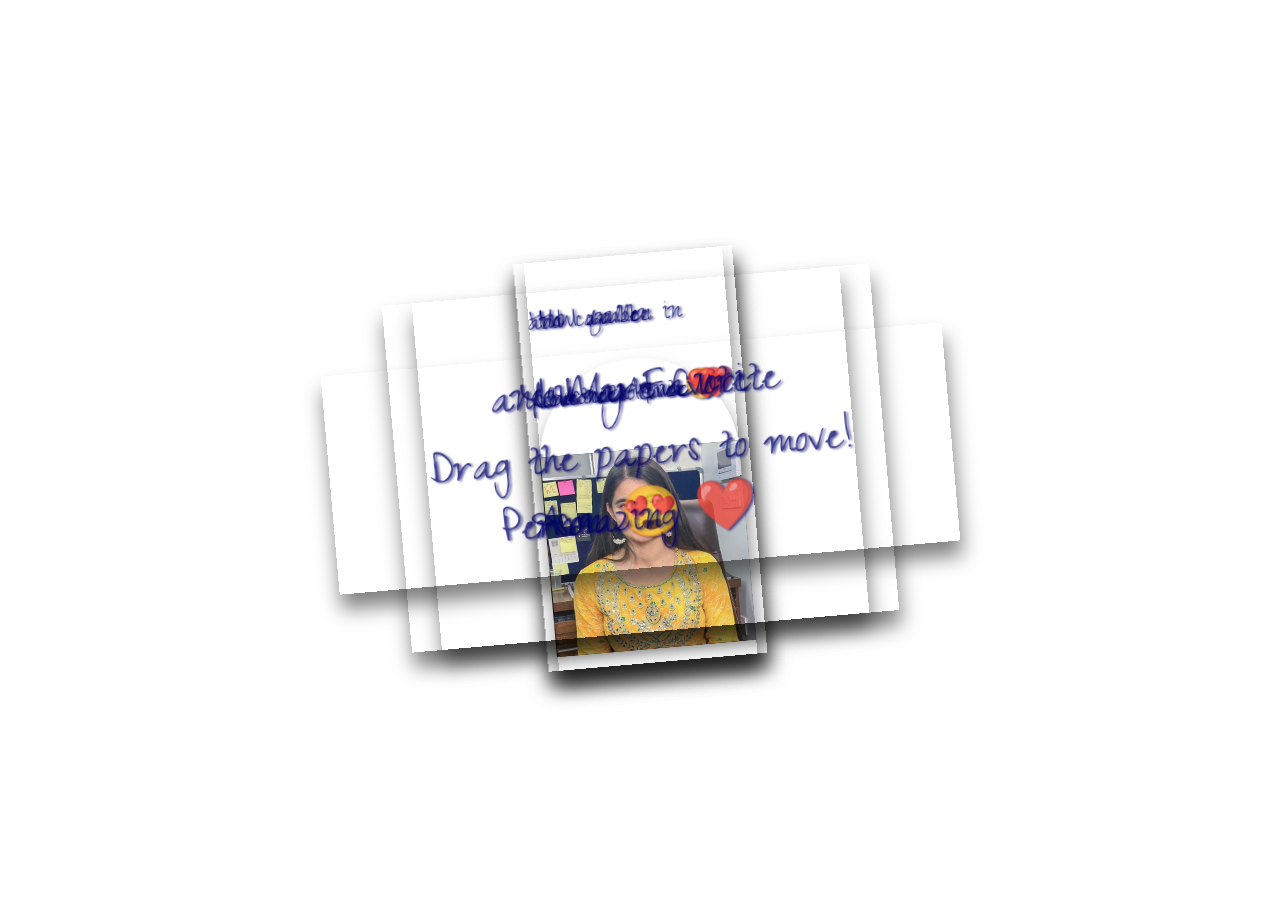
<file: AR/index.html>
<!DOCTYPE html>
<html lang="en" >
<head>
  <meta charset="UTF-8">
  <title>College Wishlist❤️ - Drag Papers ❤️</title>
  <link rel='stylesheet' href='https://fonts.googleapis.com/css2?family=Short+Stack&amp;family=Homemade+Apple&amp;display=swap'><link rel="stylesheet" href="./style.css">

</head>
<body>
<!-- partial:index.partial.html -->
<!-- A pen by Developer Rahul  -->
<div class="paper heart">

</div>

  
<div class="paper image">
  <p> and I fallen in</p>
    <p>Love with You 😍 </p>
   <img src="images/1.jpeg" />
</div>

<div class="paper image">
  <p>How can be </p>
  <p> Bestiee 4Ever❤️ </p>

  <img src="images/2.jpeg" />
</div>

<div class="paper image">
  <p>How can be </p>
   <p> someone so cute ❤️ </p>

  <img src="images/3.jpg" />
</div>



<div class="paper red">
<p class="p1"> and My Favorite</p>
<p class="p2">Person 😍</p>
</div>

<div class="paper">
<p class="p1">You are Cute </p>
  <p class="p1">Amazing <span style="color: red !important;">❤️</span></p>
</div>

<div class="paper">
<p class="p1">Drag the papers to move!</p>
</div>
<!-- partial -->
  <script  src="./script.js"></script>

</body>
</html>
</file>
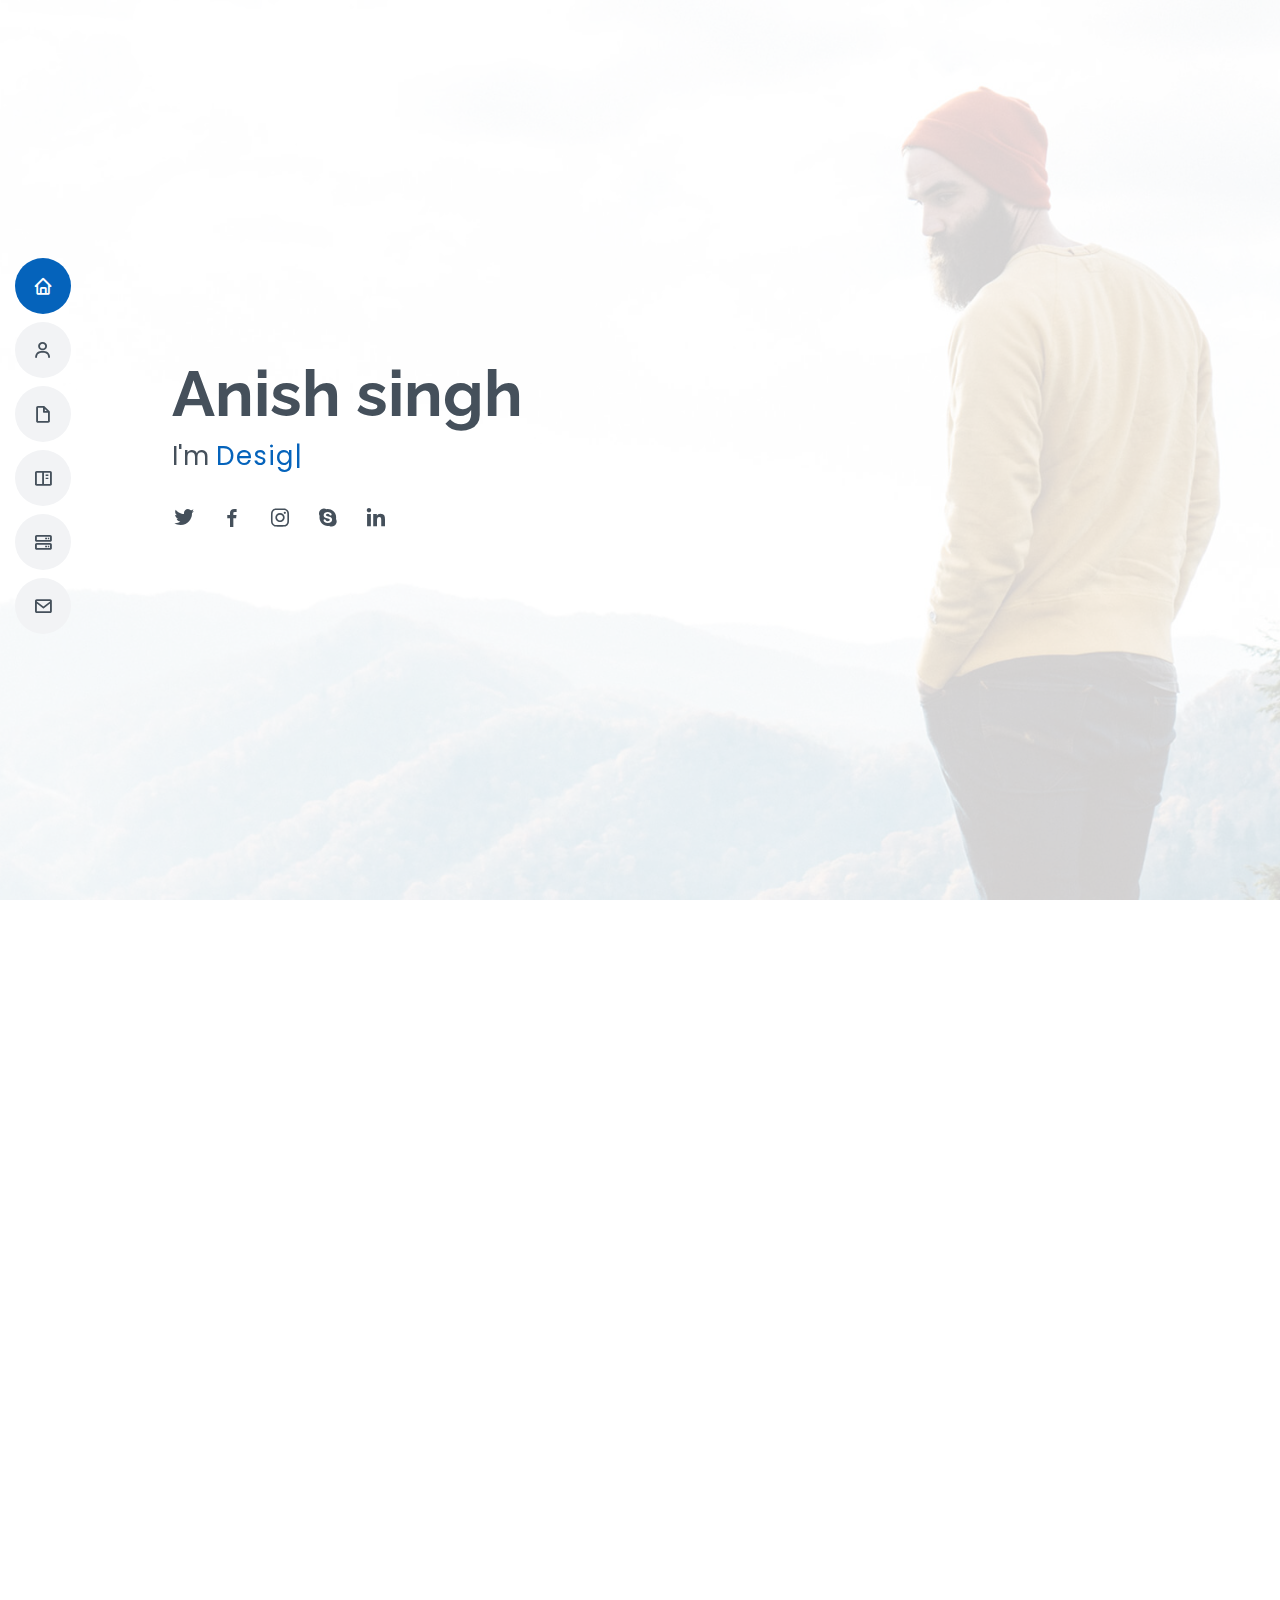
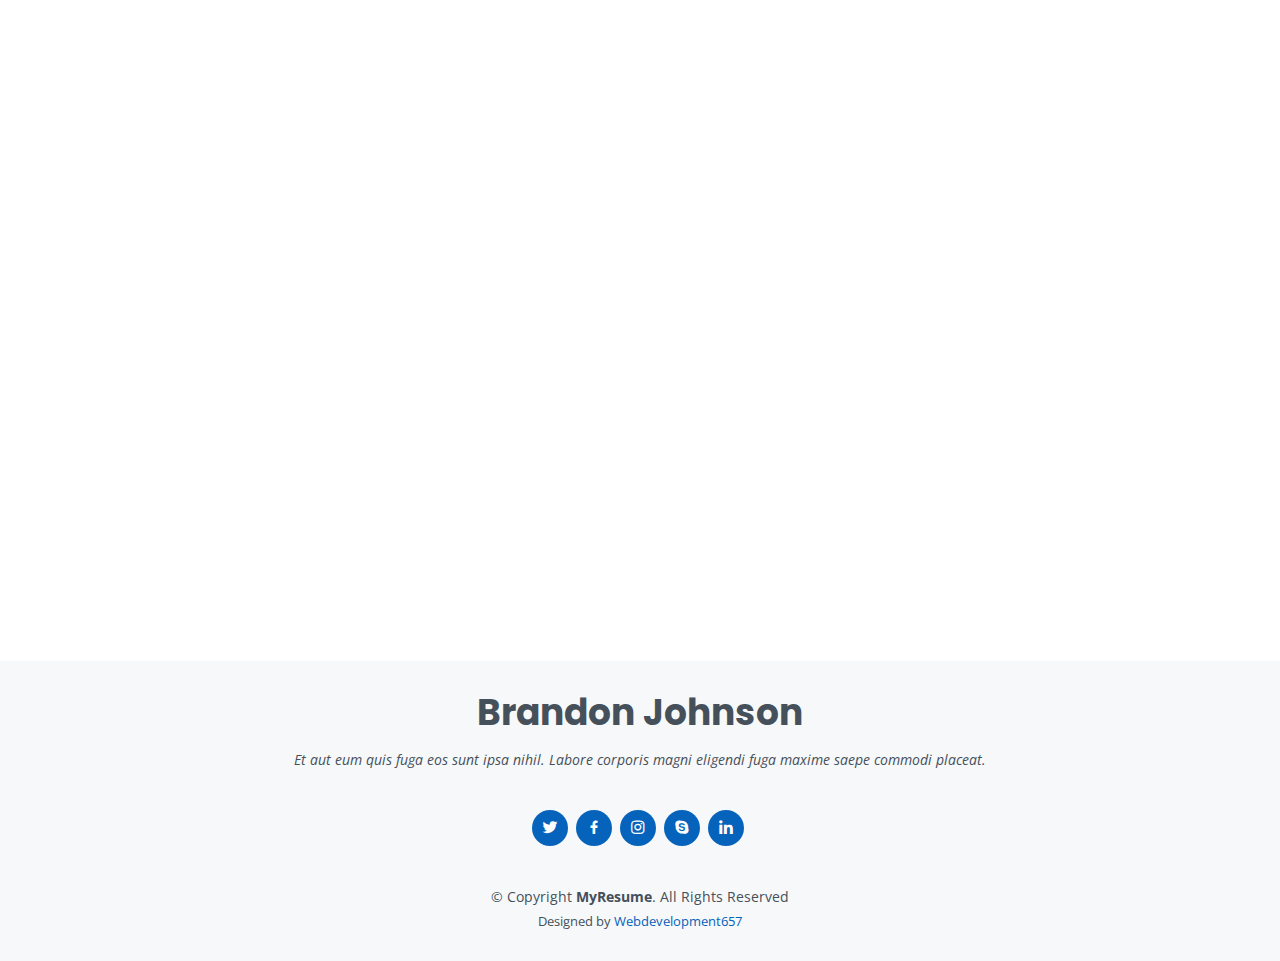
<file: MyResume/index.html>
<!DOCTYPE html>
<html lang="en">

<head>
  <meta charset="utf-8">
  <meta content="width=device-width, initial-scale=1.0" name="viewport">

  <title>MyResume Template - Index</title>
  <meta content="" name="description">
  <meta content="" name="keywords">

  <!-- Favicons -->
  <link href="assets/img/favicon.png" rel="icon">
  <link href="assets/img/apple-touch-icon.png" rel="apple-touch-icon">

  <!-- Google Fonts -->
  <link href="https://fonts.googleapis.com/css?family=Open+Sans:300,300i,400,400i,600,600i,700,700i|Raleway:300,300i,400,400i,500,500i,600,600i,700,700i|Poppins:300,300i,400,400i,500,500i,600,600i,700,700i" rel="stylesheet">

  <!-- Vendor CSS Files -->
  <link href="assets/vendor/aos/aos.css" rel="stylesheet">
  <link href="assets/vendor/bootstrap/css/bootstrap.min.css" rel="stylesheet">
  <link href="assets/vendor/bootstrap-icons/bootstrap-icons.css" rel="stylesheet">
  <link href="assets/vendor/boxicons/css/boxicons.min.css" rel="stylesheet">
  <link href="assets/vendor/glightbox/css/glightbox.min.css" rel="stylesheet">
  <link href="assets/vendor/swiper/swiper-bundle.min.css" rel="stylesheet">

  <!-- Template Main CSS File -->
  <link href="assets/css/style.css" rel="stylesheet">

  
</head>

<body>

  <!-- ======= Mobile nav toggle button ======= -->
  <!-- <button type="button" class="mobile-nav-toggle d-xl-none"><i class="bi bi-list mobile-nav-toggle"></i></button> -->
  <i class="bi bi-list mobile-nav-toggle d-lg-none"></i>
  <!-- ======= Header ======= -->
  <header id="header" class="d-flex flex-column justify-content-center">

    <nav id="navbar" class="navbar nav-menu">
      <ul>
        <li><a href="#hero" class="nav-link scrollto active"><i class="bx bx-home"></i> <span>Home</span></a></li>
        <li><a href="#about" class="nav-link scrollto"><i class="bx bx-user"></i> <span>About</span></a></li>
        <li><a href="#resume" class="nav-link scrollto"><i class="bx bx-file-blank"></i> <span>Resume</span></a></li>
        <li><a href="#portfolio" class="nav-link scrollto"><i class="bx bx-book-content"></i> <span>Portfolio</span></a></li>
        <li><a href="#services" class="nav-link scrollto"><i class="bx bx-server"></i> <span>Services</span></a></li>
        <li><a href="#contact" class="nav-link scrollto"><i class="bx bx-envelope"></i> <span>Contact</span></a></li>
      </ul>
    </nav><!-- .nav-menu -->

  </header><!-- End Header -->

  <!-- ======= Hero Section ======= -->
  <section id="hero" class="d-flex flex-column justify-content-center">
    <div class="container" data-aos="zoom-in" data-aos-delay="100">
      <h1>Anish singh</h1>
      <p>I'm <span class="typed" data-typed-items="Designer, Developer, Freelancer, Photographer"></span></p>
      <div class="social-links">
        <a href="#" class="twitter"><i class="bx bxl-twitter"></i></a>
        <a href="#" class="facebook"><i class="bx bxl-facebook"></i></a>
        <a href="#" class="instagram"><i class="bx bxl-instagram"></i></a>
        <a href="#" class="google-plus"><i class="bx bxl-skype"></i></a>
        <a href="#" class="linkedin"><i class="bx bxl-linkedin"></i></a>
      </div>
    </div>
  </section><!-- End Hero -->

  <main id="main">

    <!-- ======= About Section ======= -->
    <section id="about" class="about">
      <div class="container" data-aos="fade-up">

        <div class="section-title">
          <h2>About</h2>
          <p>Magnam dolores commodi suscipit. Necessitatibus eius consequatur ex aliquid fuga eum quidem. Sit sint consectetur velit. Quisquam quos quisquam cupiditate. Et nemo qui impedit suscipit alias ea. Quia fugiat sit in iste officiis commodi quidem hic quas.</p>
        </div>

        <div class="row">
          <div class="col-lg-4">
            <img src="assets/img/profile-img.jpg" class="img-fluid" alt="">
          </div>
          <div class="col-lg-8 pt-4 pt-lg-0 content">
            <h3>UI/UX Designer &amp; Web Developer.</h3>
            <p class="fst-italic">
              Lorem ipsum dolor sit amet, consectetur adipiscing elit, sed do eiusmod tempor incididunt ut labore et dolore
              magna aliqua.
            </p>
            <div class="row">
              <div class="col-lg-6">
                <ul>
                  <li><i class="bi bi-chevron-right"></i> <strong>Birthday:</strong> <span>1 May 1995</span></li>
                  <li><i class="bi bi-chevron-right"></i> <strong>Website:</strong> <span>www.example.com</span></li>
                  <li><i class="bi bi-chevron-right"></i> <strong>Phone:</strong> <span>+123 456 7890</span></li>
                  <li><i class="bi bi-chevron-right"></i> <strong>City:</strong> <span>New York, USA</span></li>
                </ul>
              </div>
              <div class="col-lg-6">
                <ul>
                  <li><i class="bi bi-chevron-right"></i> <strong>Age:</strong> <span>30</span></li>
                  <li><i class="bi bi-chevron-right"></i> <strong>Degree:</strong> <span>Master</span></li>
                  <li><i class="bi bi-chevron-right"></i> <strong>PhEmailone:</strong> <span>email@example.com</span></li>
                  <li><i class="bi bi-chevron-right"></i> <strong>Freelance:</strong> <span>Available</span></li>
                </ul>
              </div>
            </div>
            <p>
              Officiis eligendi itaque labore et dolorum mollitia officiis optio vero. Quisquam sunt adipisci omnis et ut. Nulla accusantium dolor incidunt officia tempore. Et eius omnis.
              Cupiditate ut dicta maxime officiis quidem quia. Sed et consectetur qui quia repellendus itaque neque. Aliquid amet quidem ut quaerat cupiditate. Ab et eum qui repellendus omnis culpa magni laudantium dolores.
            </p>
          </div>
        </div>

      </div>
    </section><!-- End About Section -->

    <!-- ======= Facts Section ======= -->
    <section id="facts" class="facts">
      <div class="container" data-aos="fade-up">

        <div class="section-title">
          <h2>Facts</h2>
          <p>Magnam dolores commodi suscipit. Necessitatibus eius consequatur ex aliquid fuga eum quidem. Sit sint consectetur velit. Quisquam quos quisquam cupiditate. Et nemo qui impedit suscipit alias ea. Quia fugiat sit in iste officiis commodi quidem hic quas.</p>
        </div>

        <div class="row">

          <div class="col-lg-3 col-md-6">
            <div class="count-box">
              <i class="bi bi-emoji-smile"></i>
              <span data-purecounter-start="0" data-purecounter-end="232" data-purecounter-duration="1" class="purecounter"></span>
              <p>Happy Clients</p>
            </div>
          </div>

          <div class="col-lg-3 col-md-6 mt-5 mt-md-0">
            <div class="count-box">
              <i class="bi bi-journal-richtext"></i>
              <span data-purecounter-start="0" data-purecounter-end="521" data-purecounter-duration="1" class="purecounter"></span>
              <p>Projects</p>
            </div>
          </div>

          <div class="col-lg-3 col-md-6 mt-5 mt-lg-0">
            <div class="count-box">
              <i class="bi bi-headset"></i>
              <span data-purecounter-start="0" data-purecounter-end="1463" data-purecounter-duration="1" class="purecounter"></span>
              <p>Hours Of Support</p>
            </div>
          </div>

          <div class="col-lg-3 col-md-6 mt-5 mt-lg-0">
            <div class="count-box">
              <i class="bi bi-award"></i>
              <span data-purecounter-start="0" data-purecounter-end="25" data-purecounter-duration="1" class="purecounter"></span>
              <p>Awards</p>
            </div>
          </div>

        </div>

      </div>
    </section><!-- End Facts Section -->

    <!-- ======= Skills Section ======= -->
    <section id="skills" class="skills section-bg">
      <div class="container" data-aos="fade-up">

        <div class="section-title">
          <h2>Skills</h2>
          <p>Magnam dolores commodi suscipit. Necessitatibus eius consequatur ex aliquid fuga eum quidem. Sit sint consectetur velit. Quisquam quos quisquam cupiditate. Et nemo qui impedit suscipit alias ea. Quia fugiat sit in iste officiis commodi quidem hic quas.</p>
        </div>

        <div class="row skills-content">

          <div class="col-lg-6">

            <div class="progress">
              <span class="skill">HTML <i class="val">100%</i></span>
              <div class="progress-bar-wrap">
                <div class="progress-bar" role="progressbar" aria-valuenow="100" aria-valuemin="0" aria-valuemax="100"></div>
              </div>
            </div>

            <div class="progress">
              <span class="skill">CSS <i class="val">90%</i></span>
              <div class="progress-bar-wrap">
                <div class="progress-bar" role="progressbar" aria-valuenow="90" aria-valuemin="0" aria-valuemax="100"></div>
              </div>
            </div>

            <div class="progress">
              <span class="skill">JavaScript <i class="val">75%</i></span>
              <div class="progress-bar-wrap">
                <div class="progress-bar" role="progressbar" aria-valuenow="75" aria-valuemin="0" aria-valuemax="100"></div>
              </div>
            </div>

          </div>

          <div class="col-lg-6">

            <div class="progress">
              <span class="skill">PHP <i class="val">80%</i></span>
              <div class="progress-bar-wrap">
                <div class="progress-bar" role="progressbar" aria-valuenow="80" aria-valuemin="0" aria-valuemax="100"></div>
              </div>
            </div>

            <div class="progress">
              <span class="skill">WordPress/CMS <i class="val">90%</i></span>
              <div class="progress-bar-wrap">
                <div class="progress-bar" role="progressbar" aria-valuenow="90" aria-valuemin="0" aria-valuemax="100"></div>
              </div>
            </div>

            <div class="progress">
              <span class="skill">Photoshop <i class="val">55%</i></span>
              <div class="progress-bar-wrap">
                <div class="progress-bar" role="progressbar" aria-valuenow="55" aria-valuemin="0" aria-valuemax="100"></div>
              </div>
            </div>

          </div>

        </div>

      </div>
    </section><!-- End Skills Section -->

    <!-- ======= Resume Section ======= -->
    <section id="resume" class="resume">
      <div class="container" data-aos="fade-up">

        <div class="section-title">
          <h2>Resume</h2>
          <p>Magnam dolores commodi suscipit. Necessitatibus eius consequatur ex aliquid fuga eum quidem. Sit sint consectetur velit. Quisquam quos quisquam cupiditate. Et nemo qui impedit suscipit alias ea. Quia fugiat sit in iste officiis commodi quidem hic quas.</p>
        </div>

        <div class="row">
          <div class="col-lg-6">
            <h3 class="resume-title">Sumary</h3>
            <div class="resume-item pb-0">
              <h4>Brandon Johnson</h4>
              <p><em>Innovative and deadline-driven Graphic Designer with 3+ years of experience designing and developing user-centered digital/print marketing material from initial concept to final, polished deliverable.</em></p>
              <ul>
                <li>Portland par 127,Orlando, FL</li>
                <li>(123) 456-7891</li>
                <li>alice.barkley@example.com</li>
              </ul>
            </div>

            <h3 class="resume-title">Education</h3>
            <div class="resume-item">
              <h4>Master of Fine Arts &amp; Graphic Design</h4>
              <h5>2015 - 2016</h5>
              <p><em>Rochester Institute of Technology, Rochester, NY</em></p>
              <p>Qui deserunt veniam. Et sed aliquam labore tempore sed quisquam iusto autem sit. Ea vero voluptatum qui ut dignissimos deleniti nerada porti sand markend</p>
            </div>
            <div class="resume-item">
              <h4>Bachelor of Fine Arts &amp; Graphic Design</h4>
              <h5>2010 - 2014</h5>
              <p><em>Rochester Institute of Technology, Rochester, NY</em></p>
              <p>Quia nobis sequi est occaecati aut. Repudiandae et iusto quae reiciendis et quis Eius vel ratione eius unde vitae rerum voluptates asperiores voluptatem Earum molestiae consequatur neque etlon sader mart dila</p>
            </div>
          </div>
          <div class="col-lg-6">
            <h3 class="resume-title">Professional Experience</h3>
            <div class="resume-item">
              <h4>Senior graphic design specialist</h4>
              <h5>2019 - Present</h5>
              <p><em>Experion, New York, NY </em></p>
              <ul>
                <li>Lead in the design, development, and implementation of the graphic, layout, and production communication materials</li>
                <li>Delegate tasks to the 7 members of the design team and provide counsel on all aspects of the project. </li>
                <li>Supervise the assessment of all graphic materials in order to ensure quality and accuracy of the design</li>
                <li>Oversee the efficient use of production project budgets ranging from $2,000 - $25,000</li>
              </ul>
            </div>
            <div class="resume-item">
              <h4>Graphic design specialist</h4>
              <h5>2017 - 2018</h5>
              <p><em>Stepping Stone Advertising, New York, NY</em></p>
              <ul>
                <li>Developed numerous marketing programs (logos, brochures,infographics, presentations, and advertisements).</li>
                <li>Managed up to 5 projects or tasks at a given time while under pressure</li>
                <li>Recommended and consulted with clients on the most appropriate graphic design</li>
                <li>Created 4+ design presentations and proposals a month for clients and account managers</li>
              </ul>
            </div>
          </div>
        </div>

      </div>
    </section><!-- End Resume Section -->

    <!-- ======= Portfolio Section ======= -->
    <section id="portfolio" class="portfolio section-bg">
      <div class="container" data-aos="fade-up">

        <div class="section-title">
          <h2>Portfolio</h2>
          <p>Magnam dolores commodi suscipit. Necessitatibus eius consequatur ex aliquid fuga eum quidem. Sit sint consectetur velit. Quisquam quos quisquam cupiditate. Et nemo qui impedit suscipit alias ea. Quia fugiat sit in iste officiis commodi quidem hic quas.</p>
        </div>

        <div class="row">
          <div class="col-lg-12 d-flex justify-content-center" data-aos="fade-up" data-aos-delay="100">
            <ul id="portfolio-flters">
              <li data-filter="*" class="filter-active">All</li>
              <li data-filter=".filter-app">App</li>
              <li data-filter=".filter-card">Card</li>
              <li data-filter=".filter-web">Web</li>
            </ul>
          </div>
        </div>

        <div class="row portfolio-container" data-aos="fade-up" data-aos-delay="200">

          <div class="col-lg-4 col-md-6 portfolio-item filter-app">
            <div class="portfolio-wrap">
              <img src="assets/img/portfolio/portfolio-1.jpg" class="img-fluid" alt="">
              <div class="portfolio-info">
                <h4>App 1</h4>
                <p>App</p>
                <div class="portfolio-links">
                  <a href="assets/img/portfolio/portfolio-1.jpg" data-gallery="portfolioGallery" class="portfolio-lightbox" title="App 1"><i class="bx bx-plus"></i></a>
                  <a href="portfolio-details.html" class="portfolio-details-lightbox" data-glightbox="type: external" title="Portfolio Details"><i class="bx bx-link"></i></a>
                </div>
              </div>
            </div>
          </div>

          <div class="col-lg-4 col-md-6 portfolio-item filter-web">
            <div class="portfolio-wrap">
              <img src="assets/img/portfolio/portfolio-2.jpg" class="img-fluid" alt="">
              <div class="portfolio-info">
                <h4>Web 3</h4>
                <p>Web</p>
                <div class="portfolio-links">
                  <a href="assets/img/portfolio/portfolio-2.jpg" data-gallery="portfolioGallery" class="portfolio-lightbox" title="Web 3"><i class="bx bx-plus"></i></a>
                  <a href="portfolio-details.html" class="portfolio-details-lightbox" data-glightbox="type: external" title="Portfolio Details"><i class="bx bx-link"></i></a>
                </div>
              </div>
            </div>
          </div>

          <div class="col-lg-4 col-md-6 portfolio-item filter-app">
            <div class="portfolio-wrap">
              <img src="assets/img/portfolio/portfolio-3.jpg" class="img-fluid" alt="">
              <div class="portfolio-info">
                <h4>App 2</h4>
                <p>App</p>
                <div class="portfolio-links">
                  <a href="assets/img/portfolio/portfolio-3.jpg" data-gallery="portfolioGallery" class="portfolio-lightbox" title="App 2"><i class="bx bx-plus"></i></a>
                  <a href="portfolio-details.html" class="portfolio-details-lightbox" data-glightbox="type: external" title="Portfolio Details"><i class="bx bx-link"></i></a>
                </div>
              </div>
            </div>
          </div>

          <div class="col-lg-4 col-md-6 portfolio-item filter-card">
            <div class="portfolio-wrap">
              <img src="assets/img/portfolio/portfolio-4.jpg" class="img-fluid" alt="">
              <div class="portfolio-info">
                <h4>Card 2</h4>
                <p>Card</p>
                <div class="portfolio-links">
                  <a href="assets/img/portfolio/portfolio-4.jpg" data-gallery="portfolioGallery" class="portfolio-lightbox" title="Card 2"><i class="bx bx-plus"></i></a>
                  <a href="portfolio-details.html" class="portfolio-details-lightbox" data-glightbox="type: external" title="Portfolio Details"><i class="bx bx-link"></i></a>
                </div>
              </div>
            </div>
          </div>

          <div class="col-lg-4 col-md-6 portfolio-item filter-web">
            <div class="portfolio-wrap">
              <img src="assets/img/portfolio/portfolio-5.jpg" class="img-fluid" alt="">
              <div class="portfolio-info">
                <h4>Web 2</h4>
                <p>Web</p>
                <div class="portfolio-links">
                  <a href="assets/img/portfolio/portfolio-5.jpg" data-gallery="portfolioGallery" class="portfolio-lightbox" title="Web 2"><i class="bx bx-plus"></i></a>
                  <a href="portfolio-details.html" class="portfolio-details-lightbox" data-glightbox="type: external" title="Portfolio Details"><i class="bx bx-link"></i></a>
                </div>
              </div>
            </div>
          </div>

          <div class="col-lg-4 col-md-6 portfolio-item filter-app">
            <div class="portfolio-wrap">
              <img src="assets/img/portfolio/portfolio-6.jpg" class="img-fluid" alt="">
              <div class="portfolio-info">
                <h4>App 3</h4>
                <p>App</p>
                <div class="portfolio-links">
                  <a href="assets/img/portfolio/portfolio-6.jpg" data-gallery="portfolioGallery" class="portfolio-lightbox" title="App 3"><i class="bx bx-plus"></i></a>
                  <a href="portfolio-details.html" class="portfolio-details-lightbox" data-glightbox="type: external" title="Portfolio Details"><i class="bx bx-link"></i></a>
                </div>
              </div>
            </div>
          </div>

          <div class="col-lg-4 col-md-6 portfolio-item filter-card">
            <div class="portfolio-wrap">
              <img src="assets/img/portfolio/portfolio-7.jpg" class="img-fluid" alt="">
              <div class="portfolio-info">
                <h4>Card 1</h4>
                <p>Card</p>
                <div class="portfolio-links">
                  <a href="assets/img/portfolio/portfolio-7.jpg" data-gallery="portfolioGallery" class="portfolio-lightbox" title="Card 1"><i class="bx bx-plus"></i></a>
                  <a href="portfolio-details.html" class="portfolio-details-lightbox" data-glightbox="type: external" title="Portfolio Details"><i class="bx bx-link"></i></a>
                </div>
              </div>
            </div>
          </div>

          <div class="col-lg-4 col-md-6 portfolio-item filter-card">
            <div class="portfolio-wrap">
              <img src="assets/img/portfolio/portfolio-8.jpg" class="img-fluid" alt="">
              <div class="portfolio-info">
                <h4>Card 3</h4>
                <p>Card</p>
                <div class="portfolio-links">
                  <a href="assets/img/portfolio/portfolio-8.jpg" data-gallery="portfolioGallery" class="portfolio-lightbox" title="Card 3"><i class="bx bx-plus"></i></a>
                  <a href="portfolio-details.html" class="portfolio-details-lightbox" data-glightbox="type: external" title="Portfolio Details"><i class="bx bx-link"></i></a>
                </div>
              </div>
            </div>
          </div>

          <div class="col-lg-4 col-md-6 portfolio-item filter-web">
            <div class="portfolio-wrap">
              <img src="assets/img/portfolio/portfolio-9.jpg" class="img-fluid" alt="">
              <div class="portfolio-info">
                <h4>Web 3</h4>
                <p>Web</p>
                <div class="portfolio-links">
                  <a href="assets/img/portfolio/portfolio-9.jpg" data-gallery="portfolioGallery" class="portfolio-lightbox" title="Web 3"><i class="bx bx-plus"></i></a>
                  <a href="portfolio-details.html" class="portfolio-details-lightbox" data-glightbox="type: external" title="Portfolio Details"><i class="bx bx-link"></i></a>
                </div>
              </div>
            </div>
          </div>

        </div>

      </div>
    </section><!-- End Portfolio Section -->

    <!-- ======= Services Section ======= -->
    <section id="services" class="services">
      <div class="container" data-aos="fade-up">

        <div class="section-title">
          <h2>Services</h2>
          <p>Magnam dolores commodi suscipit. Necessitatibus eius consequatur ex aliquid fuga eum quidem. Sit sint consectetur velit. Quisquam quos quisquam cupiditate. Et nemo qui impedit suscipit alias ea. Quia fugiat sit in iste officiis commodi quidem hic quas.</p>
        </div>

        <div class="row">

          <div class="col-lg-4 col-md-6 d-flex align-items-stretch" data-aos="zoom-in" data-aos-delay="100">
            <div class="icon-box iconbox-blue">
              <div class="icon">
                <svg width="100" height="100" viewBox="0 0 600 600" xmlns="http://www.w3.org/2000/svg">
                  <path stroke="none" stroke-width="0" fill="#f5f5f5" d="M300,521.0016835830174C376.1290562159157,517.8887921683347,466.0731472004068,529.7835943286574,510.70327084640275,468.03025145048787C554.3714126377745,407.6079735673963,508.03601936045806,328.9844924480964,491.2728898941984,256.3432110539036C474.5976632858925,184.082847569629,479.9380746630129,96.60480741107993,416.23090153303,58.64404602377083C348.86323505073057,18.502131276798302,261.93793281208167,40.57373210992963,193.5410806939664,78.93577620505333C130.42746243093433,114.334589627462,98.30271207620316,179.96522072025542,76.75703585869454,249.04625023123273C51.97151888228291,328.5150500222984,13.704378332031375,421.85034740162234,66.52175969318436,486.19268352777647C119.04800174914682,550.1803526380478,217.28368757567262,524.383925680826,300,521.0016835830174"></path>
                </svg>
                <i class="bx bxl-dribbble"></i>
              </div>
              <h4><a href="">Lorem Ipsum</a></h4>
              <p>Voluptatum deleniti atque corrupti quos dolores et quas molestias excepturi</p>
            </div>
          </div>

          <div class="col-lg-4 col-md-6 d-flex align-items-stretch mt-4 mt-md-0" data-aos="zoom-in" data-aos-delay="200">
            <div class="icon-box iconbox-orange ">
              <div class="icon">
                <svg width="100" height="100" viewBox="0 0 600 600" xmlns="http://www.w3.org/2000/svg">
                  <path stroke="none" stroke-width="0" fill="#f5f5f5" d="M300,582.0697525312426C382.5290701553225,586.8405444964366,449.9789794690241,525.3245884688669,502.5850820975895,461.55621195738473C556.606425686781,396.0723002908107,615.8543463187945,314.28637112970534,586.6730223649479,234.56875336149918C558.9533121215079,158.8439757836574,454.9685369536778,164.00468322053177,381.49747125262974,130.76875717737553C312.15926192815925,99.40240125094834,248.97055460311594,18.661163978235184,179.8680185752513,50.54337015887873C110.5421016452524,82.52863877960104,119.82277516462835,180.83849132639028,109.12597500060166,256.43424936330496C100.08760227029461,320.3096726198365,92.17705696193138,384.0621239912766,124.79988738764834,439.7174275375508C164.83382741302287,508.01625554203684,220.96474134820875,577.5009287672846,300,582.0697525312426"></path>
                </svg>
                <i class="bx bx-file"></i>
              </div>
              <h4><a href="">Sed Perspiciatis</a></h4>
              <p>Duis aute irure dolor in reprehenderit in voluptate velit esse cillum dolore</p>
            </div>
          </div>

          <div class="col-lg-4 col-md-6 d-flex align-items-stretch mt-4 mt-lg-0" data-aos="zoom-in" data-aos-delay="300">
            <div class="icon-box iconbox-pink">
              <div class="icon">
                <svg width="100" height="100" viewBox="0 0 600 600" xmlns="http://www.w3.org/2000/svg">
                  <path stroke="none" stroke-width="0" fill="#f5f5f5" d="M300,541.5067337569781C382.14930387511276,545.0595476570109,479.8736841581634,548.3450877840088,526.4010558755058,480.5488172755941C571.5218469581645,414.80211281144784,517.5187510058486,332.0715597781072,496.52539010469104,255.14436215662573C477.37192572678356,184.95920475031193,473.57363656557914,105.61284051026155,413.0603344069578,65.22779650032875C343.27470386102294,18.654635553484475,251.2091493199835,5.337323636656869,175.0934190732945,40.62881213300186C97.87086631185822,76.43348514350839,51.98124368387456,156.15599469081315,36.44837278890362,239.84606092416172C21.716077023791087,319.22268207091537,43.775223500013084,401.1760424656574,96.891909868211,461.97329694683043C147.22146801428983,519.5804099606455,223.5754009179313,538.201503339737,300,541.5067337569781"></path>
                </svg>
                <i class="bx bx-tachometer"></i>
              </div>
              <h4><a href="">Magni Dolores</a></h4>
              <p>Excepteur sint occaecat cupidatat non proident, sunt in culpa qui officia</p>
            </div>
          </div>

          <div class="col-lg-4 col-md-6 d-flex align-items-stretch mt-4" data-aos="zoom-in" data-aos-delay="100">
            <div class="icon-box iconbox-yellow">
              <div class="icon">
                <svg width="100" height="100" viewBox="0 0 600 600" xmlns="http://www.w3.org/2000/svg">
                  <path stroke="none" stroke-width="0" fill="#f5f5f5" d="M300,503.46388370962813C374.79870501325706,506.71871716319447,464.8034551963731,527.1746412648533,510.4981551193396,467.86667711651364C555.9287308511215,408.9015244558933,512.6030010748507,327.5744911775523,490.211057578863,256.5855673507754C471.097692560561,195.9906835881958,447.69079081568157,138.11976852964426,395.19560036434837,102.3242989838813C329.3053358748298,57.3949838291264,248.02791733380457,8.279543830951368,175.87071277845988,42.242879143198664C103.41431057327972,76.34704239035025,93.79494320519305,170.9812938413882,81.28167332365135,250.07896920659033C70.17666984294237,320.27484674793965,64.84698225790005,396.69656628748305,111.28512138212992,450.4950937839243C156.20124167950087,502.5303643271138,231.32542653798444,500.4755392045468,300,503.46388370962813"></path>
                </svg>
                <i class="bx bx-layer"></i>
              </div>
              <h4><a href="">Nemo Enim</a></h4>
              <p>At vero eos et accusamus et iusto odio dignissimos ducimus qui blanditiis</p>
            </div>
          </div>

          <div class="col-lg-4 col-md-6 d-flex align-items-stretch mt-4" data-aos="zoom-in" data-aos-delay="200">
            <div class="icon-box iconbox-red">
              <div class="icon">
                <svg width="100" height="100" viewBox="0 0 600 600" xmlns="http://www.w3.org/2000/svg">
                  <path stroke="none" stroke-width="0" fill="#f5f5f5" d="M300,532.3542879108572C369.38199826031484,532.3153073249985,429.10787420159085,491.63046689027357,474.5244479745417,439.17860296908856C522.8885846962883,383.3225815378663,569.1668002868075,314.3205725914397,550.7432151929288,242.7694973846089C532.6665558377875,172.5657663291529,456.2379748765914,142.6223662098291,390.3689995646985,112.34683881706744C326.66090330228417,83.06452184765237,258.84405631176094,53.51806209861945,193.32584062364296,78.48882559362697C121.61183558270385,105.82097193414197,62.805066853699245,167.19869350419734,48.57481801355237,242.6138429142374C34.843463184063346,315.3850353017275,76.69343916112496,383.4422959591041,125.22947124332185,439.3748458443577C170.7312796277747,491.8107796887764,230.57421082200815,532.3932930995766,300,532.3542879108572"></path>
                </svg>
                <i class="bx bx-slideshow"></i>
              </div>
              <h4><a href="">Dele Cardo</a></h4>
              <p>Quis consequatur saepe eligendi voluptatem consequatur dolor consequuntur</p>
            </div>
          </div>

          <div class="col-lg-4 col-md-6 d-flex align-items-stretch mt-4" data-aos="zoom-in" data-aos-delay="300">
            <div class="icon-box iconbox-teal">
              <div class="icon">
                <svg width="100" height="100" viewBox="0 0 600 600" xmlns="http://www.w3.org/2000/svg">
                  <path stroke="none" stroke-width="0" fill="#f5f5f5" d="M300,566.797414625762C385.7384707136149,576.1784315230908,478.7894351017131,552.8928747891023,531.9192734346935,484.94944893311C584.6109503024035,417.5663521118492,582.489472248146,322.67544863468447,553.9536738515405,242.03673114598146C529.1557734026468,171.96086150256528,465.24506316201064,127.66468636344209,395.9583748389544,100.7403814666027C334.2173773831606,76.7482773500951,269.4350130405921,84.62216499799875,207.1952322260088,107.2889140133804C132.92018162631612,134.33871894543012,41.79353780512637,160.00259165414826,22.644507872594943,236.69541883565114C3.319112789854554,314.0945973066697,72.72355303640163,379.243833228382,124.04198916343866,440.3218312028393C172.9286146004772,498.5055451809895,224.45579914871206,558.5317968840102,300,566.797414625762"></path>
                </svg>
                <i class="bx bx-arch"></i>
              </div>
              <h4><a href="">Divera Don</a></h4>
              <p>Modi nostrum vel laborum. Porro fugit error sit minus sapiente sit aspernatur</p>
            </div>
          </div>

        </div>

      </div>
    </section><!-- End Services Section -->

    <!-- ======= Testimonials Section ======= -->
    <section id="testimonials" class="testimonials section-bg">
      <div class="container" data-aos="fade-up">

        <div class="section-title">
          <h2>Testimonials</h2>
        </div>

        <div class="testimonials-slider swiper" data-aos="fade-up" data-aos-delay="100">
          <div class="swiper-wrapper">

            <div class="swiper-slide">
              <div class="testimonial-item">
                <img src="assets/img/testimonials/testimonials-1.jpg" class="testimonial-img" alt="">
                <h3>Saul Goodman</h3>
                <h4>Ceo &amp; Founder</h4>
                <p>
                  <i class="bx bxs-quote-alt-left quote-icon-left"></i>
                  Proin iaculis purus consequat sem cure digni ssim donec porttitora entum suscipit rhoncus. Accusantium quam, ultricies eget id, aliquam eget nibh et. Maecen aliquam, risus at semper.
                  <i class="bx bxs-quote-alt-right quote-icon-right"></i>
                </p>
              </div>
            </div><!-- End testimonial item -->

            <div class="swiper-slide">
              <div class="testimonial-item">
                <img src="assets/img/testimonials/testimonials-2.jpg" class="testimonial-img" alt="">
                <h3>Sara Wilsson</h3>
                <h4>Designer</h4>
                <p>
                  <i class="bx bxs-quote-alt-left quote-icon-left"></i>
                  Export tempor illum tamen malis malis eram quae irure esse labore quem cillum quid cillum eram malis quorum velit fore eram velit sunt aliqua noster fugiat irure amet legam anim culpa.
                  <i class="bx bxs-quote-alt-right quote-icon-right"></i>
                </p>
              </div>
            </div><!-- End testimonial item -->

            <div class="swiper-slide">
              <div class="testimonial-item">
                <img src="assets/img/testimonials/testimonials-3.jpg" class="testimonial-img" alt="">
                <h3>Jena Karlis</h3>
                <h4>Store Owner</h4>
                <p>
                  <i class="bx bxs-quote-alt-left quote-icon-left"></i>
                  Enim nisi quem export duis labore cillum quae magna enim sint quorum nulla quem veniam duis minim tempor labore quem eram duis noster aute amet eram fore quis sint minim.
                  <i class="bx bxs-quote-alt-right quote-icon-right"></i>
                </p>
              </div>
            </div><!-- End testimonial item -->

            <div class="swiper-slide">
              <div class="testimonial-item">
                <img src="assets/img/testimonials/testimonials-4.jpg" class="testimonial-img" alt="">
                <h3>Matt Brandon</h3>
                <h4>Freelancer</h4>
                <p>
                  <i class="bx bxs-quote-alt-left quote-icon-left"></i>
                  Fugiat enim eram quae cillum dolore dolor amet nulla culpa multos export minim fugiat minim velit minim dolor enim duis veniam ipsum anim magna sunt elit fore quem dolore labore illum veniam.
                  <i class="bx bxs-quote-alt-right quote-icon-right"></i>
                </p>
              </div>
            </div><!-- End testimonial item -->

            <div class="swiper-slide">
              <div class="testimonial-item">
                <img src="assets/img/testimonials/testimonials-5.jpg" class="testimonial-img" alt="">
                <h3>John Larson</h3>
                <h4>Entrepreneur</h4>
                <p>
                  <i class="bx bxs-quote-alt-left quote-icon-left"></i>
                  Quis quorum aliqua sint quem legam fore sunt eram irure aliqua veniam tempor noster veniam enim culpa labore duis sunt culpa nulla illum cillum fugiat legam esse veniam culpa fore nisi cillum quid.
                  <i class="bx bxs-quote-alt-right quote-icon-right"></i>
                </p>
              </div>
            </div><!-- End testimonial item -->

          </div>
          <div class="swiper-pagination"></div>
        </div>

      </div>
    </section><!-- End Testimonials Section -->

    <!-- ======= Contact Section ======= -->
    <section id="contact" class="contact">
      <div class="container" data-aos="fade-up">

        <div class="section-title">
          <h2>Contact</h2>
        </div>

        <div class="row mt-1">

          <div class="col-lg-4">
            <div class="info">
              <div class="address">
                <i class="bi bi-geo-alt"></i>
                <h4>Location:</h4>
                <p>A108 Adam Street, New York, NY 535022</p>
              </div>

              <div class="email">
                <i class="bi bi-envelope"></i>
                <h4>Email:</h4>
                <p>info@example.com</p>
              </div>

              <div class="phone">
                <i class="bi bi-phone"></i>
                <h4>Call:</h4>
                <p>+1 5589 55488 55s</p>
              </div>

            </div>

          </div>

          <div class="col-lg-8 mt-5 mt-lg-0">

            <form action="forms/contact.php" method="post" role="form" class="php-email-form">
              <div class="row">
                <div class="col-md-6 form-group">
                  <input type="text" name="name" class="form-control" id="name" placeholder="Your Name" required>
                </div>
                <div class="col-md-6 form-group mt-3 mt-md-0">
                  <input type="email" class="form-control" name="email" id="email" placeholder="Your Email" required>
                </div>
              </div>
              <div class="form-group mt-3">
                <input type="text" class="form-control" name="subject" id="subject" placeholder="Subject" required>
              </div>
              <div class="form-group mt-3">
                <textarea class="form-control" name="message" rows="5" placeholder="Message" required></textarea>
              </div>
              <div class="my-3">
                <div class="loading">Loading</div>
                <div class="error-message"></div>
                <div class="sent-message">Your message has been sent. Thank you!</div>
              </div>
              <div class="text-center"><button type="submit">Send Message</button></div>
            </form>

          </div>

        </div>

      </div>
    </section><!-- End Contact Section -->

  </main><!-- End #main -->

  <!-- ======= Footer ======= -->
  <footer id="footer">
    <div class="container">
      <h3>Brandon Johnson</h3>
      <p>Et aut eum quis fuga eos sunt ipsa nihil. Labore corporis magni eligendi fuga maxime saepe commodi placeat.</p>
      <div class="social-links">
        <a href="#" class="twitter"><i class="bx bxl-twitter"></i></a>
        <a href="#" class="facebook"><i class="bx bxl-facebook"></i></a>
        <a href="#" class="instagram"><i class="bx bxl-instagram"></i></a>
        <a href="#" class="google-plus"><i class="bx bxl-skype"></i></a>
        <a href="#" class="linkedin"><i class="bx bxl-linkedin"></i></a>
      </div>
      <div class="copyright">
        &copy; Copyright <strong><span>MyResume</span></strong>. All Rights Reserved
      </div>
      <div class="credits">
        Designed by <a href="https://bootstrapmade.com/">Webdevelopment657</a>
      </div>
    </div>
  </footer><!-- End Footer -->

  <div id="preloader"></div>
  <a href="#" class="back-to-top d-flex align-items-center justify-content-center"><i class="bi bi-arrow-up-short"></i></a>

  <!-- Vendor JS Files -->
  <script src="assets/vendor/purecounter/purecounter_vanilla.js"></script>
  <script src="assets/vendor/aos/aos.js"></script>
  <script src="assets/vendor/bootstrap/js/bootstrap.bundle.min.js"></script>
  <script src="assets/vendor/glightbox/js/glightbox.min.js"></script>
  <script src="assets/vendor/isotope-layout/isotope.pkgd.min.js"></script>
  <script src="assets/vendor/swiper/swiper-bundle.min.js"></script>
  <script src="assets/vendor/typed.js/typed.umd.js"></script>
  <script src="assets/vendor/waypoints/noframework.waypoints.js"></script>
  <script src="assets/vendor/php-email-form/validate.js"></script>

  <!-- Template Main JS File -->
  <script src="assets/js/main.js"></script>

</body>

</html>
</file>
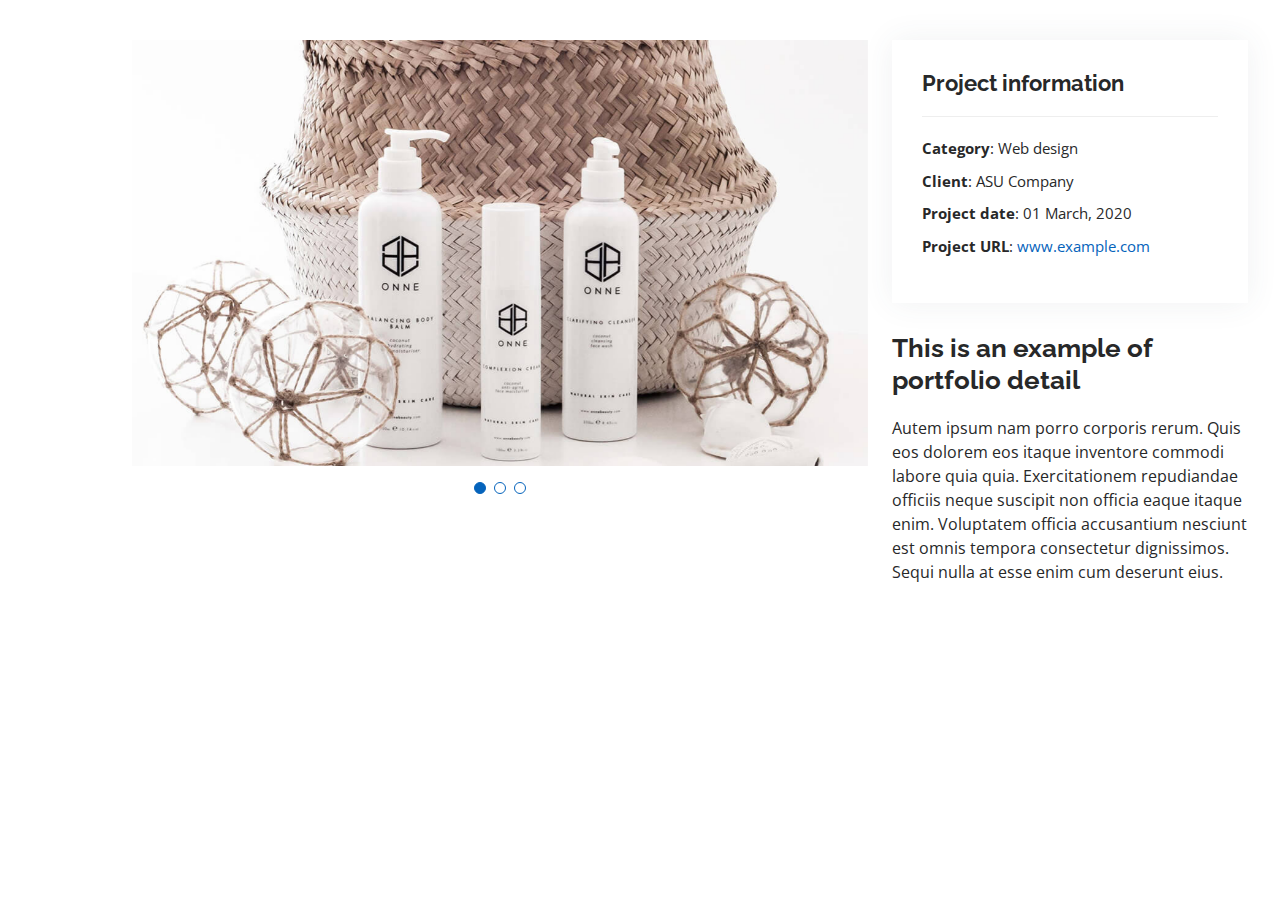
<file: MyResume/portfolio-details.html>
<!DOCTYPE html>
<html lang="en">

<head>
  <meta charset="utf-8">
  <meta content="width=device-width, initial-scale=1.0" name="viewport">

  <title>Portfolio Details - Personal Bootstrap Template</title>
  <meta content="" name="description">
  <meta content="" name="keywords">

  <!-- Favicons -->
  <link href="assets/img/favicon.png" rel="icon">
  <link href="assets/img/apple-touch-icon.png" rel="apple-touch-icon">

  <!-- Google Fonts -->
  <link href="https://fonts.googleapis.com/css?family=Open+Sans:300,300i,400,400i,600,600i,700,700i|Raleway:300,300i,400,400i,500,500i,600,600i,700,700i|Poppins:300,300i,400,400i,500,500i,600,600i,700,700i" rel="stylesheet">

  <!-- Vendor CSS Files -->
  <link href="assets/vendor/aos/aos.css" rel="stylesheet">
  <link href="assets/vendor/bootstrap/css/bootstrap.min.css" rel="stylesheet">
  <link href="assets/vendor/bootstrap-icons/bootstrap-icons.css" rel="stylesheet">
  <link href="assets/vendor/boxicons/css/boxicons.min.css" rel="stylesheet">
  <link href="assets/vendor/glightbox/css/glightbox.min.css" rel="stylesheet">
  <link href="assets/vendor/swiper/swiper-bundle.min.css" rel="stylesheet">

  <!-- Template Main CSS File -->
  <link href="assets/css/style.css" rel="stylesheet">

  <!-- =======================================================
  * Template Name: MyResume
  * Updated: Jul 27 2023 with Bootstrap v5.3.1
  * Template URL: https://bootstrapmade.com/free-html-bootstrap-template-my-resume/
  * Author: BootstrapMade.com
  * License: https://bootstrapmade.com/license/
  ======================================================== -->
</head>

<body>

  <main id="main">

    <!-- ======= Portfolio Details Section ======= -->
    <section id="portfolio-details" class="portfolio-details">
      <div class="container">

        <div class="row gy-4">

          <div class="col-lg-8">
            <div class="portfolio-details-slider swiper">
              <div class="swiper-wrapper align-items-center">

                <div class="swiper-slide">
                  <img src="assets/img/portfolio/portfolio-details-1.jpg" alt="">
                </div>

                <div class="swiper-slide">
                  <img src="assets/img/portfolio/portfolio-details-2.jpg" alt="">
                </div>

                <div class="swiper-slide">
                  <img src="assets/img/portfolio/portfolio-details-3.jpg" alt="">
                </div>

              </div>
              <div class="swiper-pagination"></div>
            </div>
          </div>

          <div class="col-lg-4">
            <div class="portfolio-info">
              <h3>Project information</h3>
              <ul>
                <li><strong>Category</strong>: Web design</li>
                <li><strong>Client</strong>: ASU Company</li>
                <li><strong>Project date</strong>: 01 March, 2020</li>
                <li><strong>Project URL</strong>: <a href="#">www.example.com</a></li>
              </ul>
            </div>
            <div class="portfolio-description">
              <h2>This is an example of portfolio detail</h2>
              <p>
                Autem ipsum nam porro corporis rerum. Quis eos dolorem eos itaque inventore commodi labore quia quia. Exercitationem repudiandae officiis neque suscipit non officia eaque itaque enim. Voluptatem officia accusantium nesciunt est omnis tempora consectetur dignissimos. Sequi nulla at esse enim cum deserunt eius.
              </p>
            </div>
          </div>

        </div>

      </div>
    </section><!-- End Portfolio Details Section -->

  </main><!-- End #main -->

  <div id="preloader"></div>
  <a href="#" class="back-to-top d-flex align-items-center justify-content-center"><i class="bi bi-arrow-up-short"></i></a>

  <!-- Vendor JS Files -->
  <script src="assets/vendor/purecounter/purecounter_vanilla.js"></script>
  <script src="assets/vendor/aos/aos.js"></script>
  <script src="assets/vendor/bootstrap/js/bootstrap.bundle.min.js"></script>
  <script src="assets/vendor/glightbox/js/glightbox.min.js"></script>
  <script src="assets/vendor/isotope-layout/isotope.pkgd.min.js"></script>
  <script src="assets/vendor/swiper/swiper-bundle.min.js"></script>
  <script src="assets/vendor/typed.js/typed.umd.js"></script>
  <script src="assets/vendor/waypoints/noframework.waypoints.js"></script>
  <script src="assets/vendor/php-email-form/validate.js"></script>

  <!-- Template Main JS File -->
  <script src="assets/js/main.js"></script>

</body>

</html>
</file>
<file: AR/style.css>
@import url('https://fonts.googleapis.com/css2?family=Zeyada&display=swap');
body {
    height: 100vh;
    display: flex;
    align-items: center;
    justify-content: center;
    background-size: 1000px;
    background-image: url("https://www.psdgraphics.com/wp-content/uploads/2022/01/white-math-paper-texture.jpg");
    background-position: center center;
}

.paper {
    background-image: url("https://i0.wp.com/textures.world/wp-content/uploads/2018/10/2-Millimeter-Paper-Background-copy.jpg?ssl=1");
    background-size: 500px;
    background-position: center center;
    padding: 20px 100px;
    /*  min-width: 800px; */
    transform: rotateZ(-5deg);
    box-shadow: 1px 15px 20px 0px rgba(0, 0, 0, 0.5);
    position: absolute;
}

.paper.heart {
    position: relative;
    width: 200px;
    height: 200px;
    padding: 0;
    border-radius: 50%;
}

.paper.image {
    padding: 10px;
}

.paper.image p {
    font-size: 30px;
}

img {
    max-height: 200px;
    width: 100%;
    user-select: none;
}

.paper.heart::after {
    content: "";
    background-image: url('https://cdn.pixabay.com/photo/2016/03/31/19/25/cartoon-1294994__340.png');
    width: 100%;
    height: 100%;
    position: absolute;
    top: 0;
    left: 0;
    background-size: 150px;
    background-position: center center;
    background-repeat: no-repeat;
    opacity: 0.6;
}

p {
    font-family: 'Zeyada';
    font-size: 50px;
    color: rgb(0, 0, 100);
    opacity: 0.75;
    user-select: none;
    filter: drop-shadow(2px 1.5px 1px rgba(0, 0, 105, 0.9));
}
</file>
<file: MyResume/assets/css/style.css>
/**
* Template Name: MyResume
* Updated: Jul 27 2023 with Bootstrap v5.3.1
* Template URL: https://bootstrapmade.com/free-html-bootstrap-template-my-resume/
* Author: BootstrapMade.com
* License: https://bootstrapmade.com/license/
*/

/*--------------------------------------------------------------
# General
--------------------------------------------------------------*/
body {
  font-family: "Open Sans", sans-serif;
  color: #272829;
}

a {
  color: #0563bb;
  text-decoration: none;
}

a:hover {
  color: #067ded;
  text-decoration: none;
}

h1,
h2,
h3,
h4,
h5,
h6 {
  font-family: "Raleway", sans-serif;
}

/*--------------------------------------------------------------
# Back to top button
--------------------------------------------------------------*/
.back-to-top {
  position: fixed;
  visibility: hidden;
  opacity: 0;
  right: 15px;
  bottom: 15px;
  z-index: 996;
  background: #0563bb;
  width: 40px;
  height: 40px;
  border-radius: 50px;
  transition: all 0.4s;
}

.back-to-top i {
  font-size: 28px;
  color: #fff;
  line-height: 0;
}

.back-to-top:hover {
  background: #0678e3;
  color: #fff;
}

.back-to-top.active {
  visibility: visible;
  opacity: 1;
}

/*--------------------------------------------------------------
# Preloader
--------------------------------------------------------------*/
#preloader {
  position: fixed;
  top: 0;
  left: 0;
  right: 0;
  bottom: 0;
  z-index: 9999;
  overflow: hidden;
  background: #fff;
}

#preloader:before {
  content: "";
  position: fixed;
  top: calc(50% - 30px);
  left: calc(50% - 30px);
  border: 6px solid #0563bb;
  border-top-color: #fff;
  border-bottom-color: #fff;
  border-radius: 50%;
  width: 60px;
  height: 60px;
  animation: animate-preloader 1s linear infinite;
}

@keyframes animate-preloader {
  0% {
    transform: rotate(0deg);
  }

  100% {
    transform: rotate(360deg);
  }
}

/*--------------------------------------------------------------
# Disable aos animation delay on mobile devices
--------------------------------------------------------------*/
@media screen and (max-width: 768px) {
  [data-aos-delay] {
    transition-delay: 0 !important;
  }
}

/*--------------------------------------------------------------
# Header
--------------------------------------------------------------*/
#header {
  position: fixed;
  top: 0;
  left: 0;
  bottom: 0;
  z-index: 9997;
  transition: all 0.5s;
  padding: 15px;
  overflow-y: auto;
}

@media (max-width: 991px) {
  #header {
    width: 300px;
    background: #fff;
    border-right: 1px solid #e6e9ec;
    left: -300px;
  }
}

@media (min-width: 991px) {
  #main {
    margin-left: 100px;
  }
}

/*--------------------------------------------------------------
# Navigation Menu
--------------------------------------------------------------*/
/**
* Desktop Navigation 
*/
.nav-menu {
  padding: 0;
  display: block;
}

.nav-menu * {
  margin: 0;
  padding: 0;
  list-style: none;
}

.nav-menu>ul>li {
  position: relative;
  white-space: nowrap;
}

.nav-menu a,
.nav-menu a:focus {
  display: flex;
  align-items: center;
  color: #45505b;
  padding: 10px 18px;
  margin-bottom: 8px;
  transition: 0.3s;
  font-size: 15px;
  border-radius: 50px;
  background: #f2f3f5;
  height: 56px;
  width: 100%;
  overflow: hidden;
  transition: 0.3s;
}

.nav-menu a i,
.nav-menu a:focus i {
  font-size: 20px;
}

.nav-menu a span,
.nav-menu a:focus span {
  padding: 0 5px 0 7px;
  color: #45505b;
}

@media (min-width: 992px) {

  .nav-menu a,
  .nav-menu a:focus {
    width: 56px;
  }

  .nav-menu a span,
  .nav-menu a:focus span {
    display: none;
    color: #fff;
  }
}

.nav-menu a:hover,
.nav-menu .active,
.nav-menu .active:focus,
.nav-menu li:hover>a {
  color: #fff;
  background: #0563bb;
}

.nav-menu a:hover span,
.nav-menu .active span,
.nav-menu .active:focus span,
.nav-menu li:hover>a span {
  color: #fff;
}

.nav-menu a:hover,
.nav-menu li:hover>a {
  width: 100%;
  color: #fff;
}

.nav-menu a:hover span,
.nav-menu li:hover>a span {
  display: block;
}

/**
* Mobile Navigation 
*/
.mobile-nav-toggle {
  position: fixed;
  right: 10px;
  top: 10px;
  z-index: 9998;
  border: 0;
  background: none;
  font-size: 28px;
  transition: all 0.4s;
  outline: none !important;
  line-height: 0;
  cursor: pointer;
  border-radius: 50px;
  padding: 5px;
}

.mobile-nav-toggle i {
  color: #45505b;
}

.mobile-nav-active {
  overflow: hidden;
}

.mobile-nav-active #header {
  left: 0;
}

.mobile-nav-active .mobile-nav-toggle {
  color: #fff;
  background-color: #0563bb;
}

/*--------------------------------------------------------------
# Hero Section
--------------------------------------------------------------*/
#hero {
  width: 100%;
  height: 100vh;
  background: url("../img/hero-bg.jpg") top right no-repeat;
  background-size: cover;
  position: relative;
}

@media (min-width: 992px) {
  #hero {
    padding-left: 160px;
  }
}

#hero:before {
  content: "";
  background: rgba(255, 255, 255, 0.8);
  position: absolute;
  bottom: 0;
  top: 0;
  left: 0;
  right: 0;
}

#hero h1 {
  margin: 0;
  font-size: 64px;
  font-weight: 700;
  line-height: 56px;
  color: #45505b;
}

#hero p {
  color: #45505b;
  margin: 15px 0 0 0;
  font-size: 26px;
  font-family: "Poppins", sans-serif;
}

#hero p span {
  color: #0563bb;
  letter-spacing: 1px;
}

#hero .social-links {
  margin-top: 30px;
}

#hero .social-links a {
  font-size: 24px;
  display: inline-block;
  color: #45505b;
  line-height: 1;
  margin-right: 20px;
  transition: 0.3s;
}

#hero .social-links a:hover {
  color: #0563bb;
}

@media (max-width: 992px) {
  #hero {
    text-align: center;
  }

  #hero h1 {
    font-size: 32px;
    line-height: 36px;
  }

  #hero p {
    margin-top: 10px;
    font-size: 20px;
    line-height: 24px;
  }
}

/*--------------------------------------------------------------
# Sections General
--------------------------------------------------------------*/
section {
  padding: 60px 0;
  overflow: hidden;
}

.section-title {
  text-align: center;
  padding-bottom: 30px;
}

.section-title h2 {
  font-size: 32px;
  font-weight: bold;
  text-transform: uppercase;
  margin-bottom: 20px;
  padding-bottom: 20px;
  position: relative;
  color: #45505b;
}

.section-title h2::before {
  content: "";
  position: absolute;
  display: block;
  width: 120px;
  height: 1px;
  background: #ddd;
  bottom: 1px;
  left: calc(50% - 60px);
}

.section-title h2::after {
  content: "";
  position: absolute;
  display: block;
  width: 40px;
  height: 3px;
  background: #0563bb;
  bottom: 0;
  left: calc(50% - 20px);
}

.section-title p {
  margin-bottom: 0;
}

/*--------------------------------------------------------------
# About
--------------------------------------------------------------*/
.about .content h3 {
  font-weight: 700;
  font-size: 26px;
  color: #728394;
}

.about .content ul {
  list-style: none;
  padding: 0;
}

.about .content ul li {
  margin-bottom: 20px;
  display: flex;
  align-items: center;
}

.about .content ul strong {
  margin-right: 10px;
}

.about .content ul i {
  font-size: 16px;
  margin-right: 5px;
  color: #0563bb;
  line-height: 0;
}

.about .content p:last-child {
  margin-bottom: 0;
}

/*--------------------------------------------------------------
# Facts
--------------------------------------------------------------*/
.facts .count-box {
  padding: 30px 30px 25px 30px;
  margin-top: 30px;
  width: 100%;
  position: relative;
  text-align: center;
  background: #fff;
}

.facts .count-box i {
  position: absolute;
  top: -25px;
  left: 50%;
  transform: translateX(-50%);
  font-size: 24px;
  background: #0563bb;
  color: #fff;
  border-radius: 50px;
  display: inline-flex;
  align-items: center;
  justify-content: center;
  width: 48px;
  height: 48px;
}

.facts .count-box span {
  font-size: 36px;
  display: block;
  font-weight: 600;
  color: #011426;
}

.facts .count-box p {
  padding: 0;
  margin: 0;
  font-family: "Raleway", sans-serif;
  font-size: 14px;
}

/*--------------------------------------------------------------
# Akills
--------------------------------------------------------------*/
.skills .progress {
  height: 60px;
  display: block;
  background: none;
  border-radius: 0;
}

.skills .progress .skill {
  padding: 10px 0;
  margin: 0;
  text-transform: uppercase;
  display: block;
  font-weight: 600;
  font-family: "Poppins", sans-serif;
  color: #45505b;
}

.skills .progress .skill .val {
  float: right;
  font-style: normal;
}

.skills .progress-bar-wrap {
  background: #f2f3f5;
}

.skills .progress-bar {
  width: 1px;
  height: 10px;
  transition: 0.9s;
  background-color: #0563bb;
}

/*--------------------------------------------------------------
# Resume
--------------------------------------------------------------*/
.resume .resume-title {
  font-size: 26px;
  font-weight: 700;
  margin-top: 20px;
  margin-bottom: 20px;
  color: #45505b;
}

.resume .resume-item {
  padding: 0 0 20px 20px;
  margin-top: -2px;
  border-left: 2px solid #0563bb;
  position: relative;
}

.resume .resume-item h4 {
  line-height: 18px;
  font-size: 18px;
  font-weight: 600;
  text-transform: uppercase;
  font-family: "Poppins", sans-serif;
  color: #0563bb;
  margin-bottom: 10px;
}

.resume .resume-item h5 {
  font-size: 16px;
  background: #f7f8f9;
  padding: 5px 15px;
  display: inline-block;
  font-weight: 600;
  margin-bottom: 10px;
}

.resume .resume-item ul {
  padding-left: 20px;
}

.resume .resume-item ul li {
  padding-bottom: 10px;
}

.resume .resume-item:last-child {
  padding-bottom: 0;
}

.resume .resume-item::before {
  content: "";
  position: absolute;
  width: 16px;
  height: 16px;
  border-radius: 50px;
  left: -9px;
  top: 0;
  background: #fff;
  border: 2px solid #0563bb;
}

/*--------------------------------------------------------------
# Portfolio
--------------------------------------------------------------*/
.portfolio .portfolio-item {
  margin-bottom: 30px;
}

.portfolio #portfolio-flters {
  padding: 0;
  margin: 0 auto 25px auto;
  list-style: none;
  text-align: center;
  background: #fff;
  border-radius: 50px;
  padding: 2px 15px;
}

.portfolio #portfolio-flters li {
  cursor: pointer;
  display: inline-block;
  padding: 10px 15px;
  font-size: 14px;
  font-weight: 600;
  line-height: 1;
  text-transform: uppercase;
  color: #272829;
  margin-bottom: 5px;
  transition: all 0.3s ease-in-out;
}

.portfolio #portfolio-flters li:hover,
.portfolio #portfolio-flters li.filter-active {
  color: #0563bb;
}

.portfolio #portfolio-flters li:last-child {
  margin-right: 0;
}

.portfolio .portfolio-wrap {
  transition: 0.3s;
  position: relative;
  overflow: hidden;
  z-index: 1;
  background: rgba(69, 80, 91, 0.8);
}

.portfolio .portfolio-wrap::before {
  content: "";
  background: rgba(255, 255, 255, 0.7);
  position: absolute;
  left: 30px;
  right: 30px;
  top: 30px;
  bottom: 30px;
  transition: all ease-in-out 0.3s;
  z-index: 2;
  opacity: 0;
}

.portfolio .portfolio-wrap .portfolio-info {
  opacity: 0;
  position: absolute;
  top: 0;
  left: 0;
  right: 0;
  bottom: 0;
  text-align: center;
  z-index: 3;
  transition: all ease-in-out 0.3s;
  display: flex;
  flex-direction: column;
  justify-content: center;
  align-items: center;
}

.portfolio .portfolio-wrap .portfolio-info::before {
  display: block;
  content: "";
  width: 48px;
  height: 48px;
  position: absolute;
  top: 35px;
  left: 35px;
  border-top: 3px solid #d7dce1;
  border-left: 3px solid #d7dce1;
  transition: all 0.5s ease 0s;
  z-index: 9994;
}

.portfolio .portfolio-wrap .portfolio-info::after {
  display: block;
  content: "";
  width: 48px;
  height: 48px;
  position: absolute;
  bottom: 35px;
  right: 35px;
  border-bottom: 3px solid #d7dce1;
  border-right: 3px solid #d7dce1;
  transition: all 0.5s ease 0s;
  z-index: 9994;
}

.portfolio .portfolio-wrap .portfolio-info h4 {
  font-size: 20px;
  color: #45505b;
  font-weight: 600;
}

.portfolio .portfolio-wrap .portfolio-info p {
  color: #45505b;
  font-size: 14px;
  text-transform: uppercase;
  padding: 0;
  margin: 0;
}

.portfolio .portfolio-wrap .portfolio-links {
  text-align: center;
  z-index: 4;
}

.portfolio .portfolio-wrap .portfolio-links a {
  color: #45505b;
  margin: 0 2px;
  font-size: 28px;
  display: inline-block;
  transition: 0.3s;
}

.portfolio .portfolio-wrap .portfolio-links a:hover {
  color: #148af9;
}

.portfolio .portfolio-wrap:hover::before {
  top: 0;
  left: 0;
  right: 0;
  bottom: 0;
  opacity: 1;
}

.portfolio .portfolio-wrap:hover .portfolio-info {
  opacity: 1;
}

.portfolio .portfolio-wrap:hover .portfolio-info::before {
  top: 15px;
  left: 15px;
}

.portfolio .portfolio-wrap:hover .portfolio-info::after {
  bottom: 15px;
  right: 15px;
}

/*--------------------------------------------------------------
# Portfolio Details
--------------------------------------------------------------*/
.portfolio-details {
  padding-top: 40px;
}

.portfolio-details .portfolio-details-slider img {
  width: 100%;
}

.portfolio-details .portfolio-details-slider .swiper-pagination {
  margin-top: 20px;
  position: relative;
}

.portfolio-details .portfolio-details-slider .swiper-pagination .swiper-pagination-bullet {
  width: 12px;
  height: 12px;
  background-color: #fff;
  opacity: 1;
  border: 1px solid #0563bb;
}

.portfolio-details .portfolio-details-slider .swiper-pagination .swiper-pagination-bullet-active {
  background-color: #0563bb;
}

.portfolio-details .portfolio-info {
  padding: 30px;
  box-shadow: 0px 0 30px rgba(69, 80, 91, 0.08);
}

.portfolio-details .portfolio-info h3 {
  font-size: 22px;
  font-weight: 700;
  margin-bottom: 20px;
  padding-bottom: 20px;
  border-bottom: 1px solid #eee;
}

.portfolio-details .portfolio-info ul {
  list-style: none;
  padding: 0;
  font-size: 15px;
}

.portfolio-details .portfolio-info ul li+li {
  margin-top: 10px;
}

.portfolio-details .portfolio-description {
  padding-top: 30px;
}

.portfolio-details .portfolio-description h2 {
  font-size: 26px;
  font-weight: 700;
  margin-bottom: 20px;
}

.portfolio-details .portfolio-description p {
  padding: 0;
}

/*--------------------------------------------------------------
# Services
--------------------------------------------------------------*/
.services .icon-box {
  text-align: center;
  padding: 70px 20px 80px 20px;
  transition: all ease-in-out 0.3s;
  background: #fff;
  box-shadow: 0px 5px 90px 0px rgba(110, 123, 131, 0.05);
}

.services .icon-box .icon {
  margin: 0 auto;
  width: 100px;
  height: 100px;
  display: flex;
  align-items: center;
  justify-content: center;
  transition: ease-in-out 0.3s;
  position: relative;
}

.services .icon-box .icon i {
  font-size: 36px;
  transition: 0.5s;
  position: relative;
}

.services .icon-box .icon svg {
  position: absolute;
  top: 0;
  left: 0;
}

.services .icon-box .icon svg path {
  transition: 0.5s;
  fill: #f5f5f5;
}

.services .icon-box h4 {
  font-weight: 600;
  margin: 10px 0 15px 0;
  font-size: 22px;
}

.services .icon-box h4 a {
  color: #45505b;
  transition: ease-in-out 0.3s;
}

.services .icon-box p {
  line-height: 24px;
  font-size: 14px;
  margin-bottom: 0;
}

.services .icon-box:hover {
  border-color: #fff;
  box-shadow: 0px 0 35px 0 rgba(0, 0, 0, 0.08);
}

.services .iconbox-blue i {
  color: #47aeff;
}

.services .iconbox-blue:hover .icon i {
  color: #fff;
}

.services .iconbox-blue:hover .icon path {
  fill: #47aeff;
}

.services .iconbox-orange i {
  color: #ffa76e;
}

.services .iconbox-orange:hover .icon i {
  color: #fff;
}

.services .iconbox-orange:hover .icon path {
  fill: #ffa76e;
}

.services .iconbox-pink i {
  color: #e80368;
}

.services .iconbox-pink:hover .icon i {
  color: #fff;
}

.services .iconbox-pink:hover .icon path {
  fill: #e80368;
}

.services .iconbox-yellow i {
  color: #ffbb2c;
}

.services .iconbox-yellow:hover .icon i {
  color: #fff;
}

.services .iconbox-yellow:hover .icon path {
  fill: #ffbb2c;
}

.services .iconbox-red i {
  color: #ff5828;
}

.services .iconbox-red:hover .icon i {
  color: #fff;
}

.services .iconbox-red:hover .icon path {
  fill: #ff5828;
}

.services .iconbox-teal i {
  color: #11dbcf;
}

.services .iconbox-teal:hover .icon i {
  color: #fff;
}

.services .iconbox-teal:hover .icon path {
  fill: #11dbcf;
}

/*--------------------------------------------------------------
# Testimonials
--------------------------------------------------------------*/
.testimonials .section-header {
  margin-bottom: 40px;
}

.testimonials .testimonials-carousel,
.testimonials .testimonials-slider {
  overflow: hidden;
}

.testimonials .testimonial-item {
  text-align: center;
}

.testimonials .testimonial-item .testimonial-img {
  width: 120px;
  border-radius: 50%;
  border: 4px solid #fff;
  margin: 0 auto;
}

.testimonials .testimonial-item h3 {
  font-size: 20px;
  font-weight: bold;
  margin: 10px 0 5px 0;
  color: #111;
}

.testimonials .testimonial-item h4 {
  font-size: 14px;
  color: #999;
  margin: 0 0 15px 0;
}

.testimonials .testimonial-item .quote-icon-left,
.testimonials .testimonial-item .quote-icon-right {
  color: #90c8fc;
  font-size: 26px;
}

.testimonials .testimonial-item .quote-icon-left {
  display: inline-block;
  left: -5px;
  position: relative;
}

.testimonials .testimonial-item .quote-icon-right {
  display: inline-block;
  right: -5px;
  position: relative;
  top: 10px;
}

.testimonials .testimonial-item p {
  font-style: italic;
  margin: 0 auto 15px auto;
}

.testimonials .swiper-pagination {
  margin-top: 20px;
  position: relative;
}

.testimonials .swiper-pagination .swiper-pagination-bullet {
  width: 12px;
  height: 12px;
  background-color: #fff;
  opacity: 1;
  border: 1px solid #0563bb;
}

.testimonials .swiper-pagination .swiper-pagination-bullet-active {
  background-color: #0563bb;
}

@media (min-width: 992px) {
  .testimonials .testimonial-item p {
    width: 80%;
  }
}

/*--------------------------------------------------------------
# Contact
--------------------------------------------------------------*/
.contact .info {
  width: 100%;
  background: #fff;
}

.contact .info i {
  font-size: 20px;
  color: #0563bb;
  float: left;
  width: 44px;
  height: 44px;
  background: #eef7ff;
  display: flex;
  justify-content: center;
  align-items: center;
  border-radius: 50px;
  transition: all 0.3s ease-in-out;
}

.contact .info h4 {
  padding: 0 0 0 60px;
  font-size: 22px;
  font-weight: 600;
  margin-bottom: 5px;
  color: #45505b;
}

.contact .info p {
  padding: 0 0 0 60px;
  margin-bottom: 0;
  font-size: 14px;
  color: #728394;
}

.contact .info .email,
.contact .info .phone {
  margin-top: 40px;
}

.contact .info .email:hover i,
.contact .info .address:hover i,
.contact .info .phone:hover i {
  background: #0563bb;
  color: #fff;
}

.contact .php-email-form {
  width: 100%;
  background: #fff;
}

.contact .php-email-form .form-group {
  padding-bottom: 8px;
}

.contact .php-email-form .error-message {
  display: none;
  color: #fff;
  background: #ed3c0d;
  text-align: left;
  padding: 15px;
  font-weight: 600;
}

.contact .php-email-form .error-message br+br {
  margin-top: 25px;
}

.contact .php-email-form .sent-message {
  display: none;
  color: #fff;
  background: #18d26e;
  text-align: center;
  padding: 15px;
  font-weight: 600;
}

.contact .php-email-form .loading {
  display: none;
  background: #fff;
  text-align: center;
  padding: 15px;
}

.contact .php-email-form .loading:before {
  content: "";
  display: inline-block;
  border-radius: 50%;
  width: 24px;
  height: 24px;
  margin: 0 10px -6px 0;
  border: 3px solid #18d26e;
  border-top-color: #eee;
  animation: animate-loading 1s linear infinite;
}

.contact .php-email-form input,
.contact .php-email-form textarea {
  border-radius: 4px;
  box-shadow: none;
  font-size: 14px;
}

.contact .php-email-form input[type=text],
.contact .php-email-form input[type=email] {
  height: 44px;
}

.contact .php-email-form textarea {
  padding: 10px 12px;
}

.contact .php-email-form button[type=submit] {
  background: #0563bb;
  border: 0;
  padding: 10px 35px;
  color: #fff;
  transition: 0.4s;
  border-radius: 50px;
}

.contact .php-email-form button[type=submit]:hover {
  background: #0678e3;
}

@keyframes animate-loading {
  0% {
    transform: rotate(0deg);
  }

  100% {
    transform: rotate(360deg);
  }
}

/*--------------------------------------------------------------
# Footer
--------------------------------------------------------------*/
#footer {
  background: #f7f8f9;
  color: #45505b;
  font-size: 14px;
  text-align: center;
  padding: 30px 0;
}

#footer h3 {
  font-size: 36px;
  font-weight: 700;
  position: relative;
  font-family: "Poppins", sans-serif;
  padding: 0;
  margin: 0 0 15px 0;
}

#footer p {
  font-size: 15;
  font-style: italic;
  padding: 0;
  margin: 0 0 40px 0;
}

#footer .social-links {
  margin: 0 0 40px 0;
}

#footer .social-links a {
  font-size: 18px;
  display: inline-block;
  background: #0563bb;
  color: #fff;
  line-height: 1;
  padding: 8px 0;
  margin-right: 4px;
  border-radius: 50%;
  text-align: center;
  width: 36px;
  height: 36px;
  transition: 0.3s;
}

#footer .social-links a:hover {
  background: #0678e3;
  color: #fff;
  text-decoration: none;
}

#footer .copyright {
  margin: 0 0 5px 0;
}

#footer .credits {
  font-size: 13px;
}
</file>
